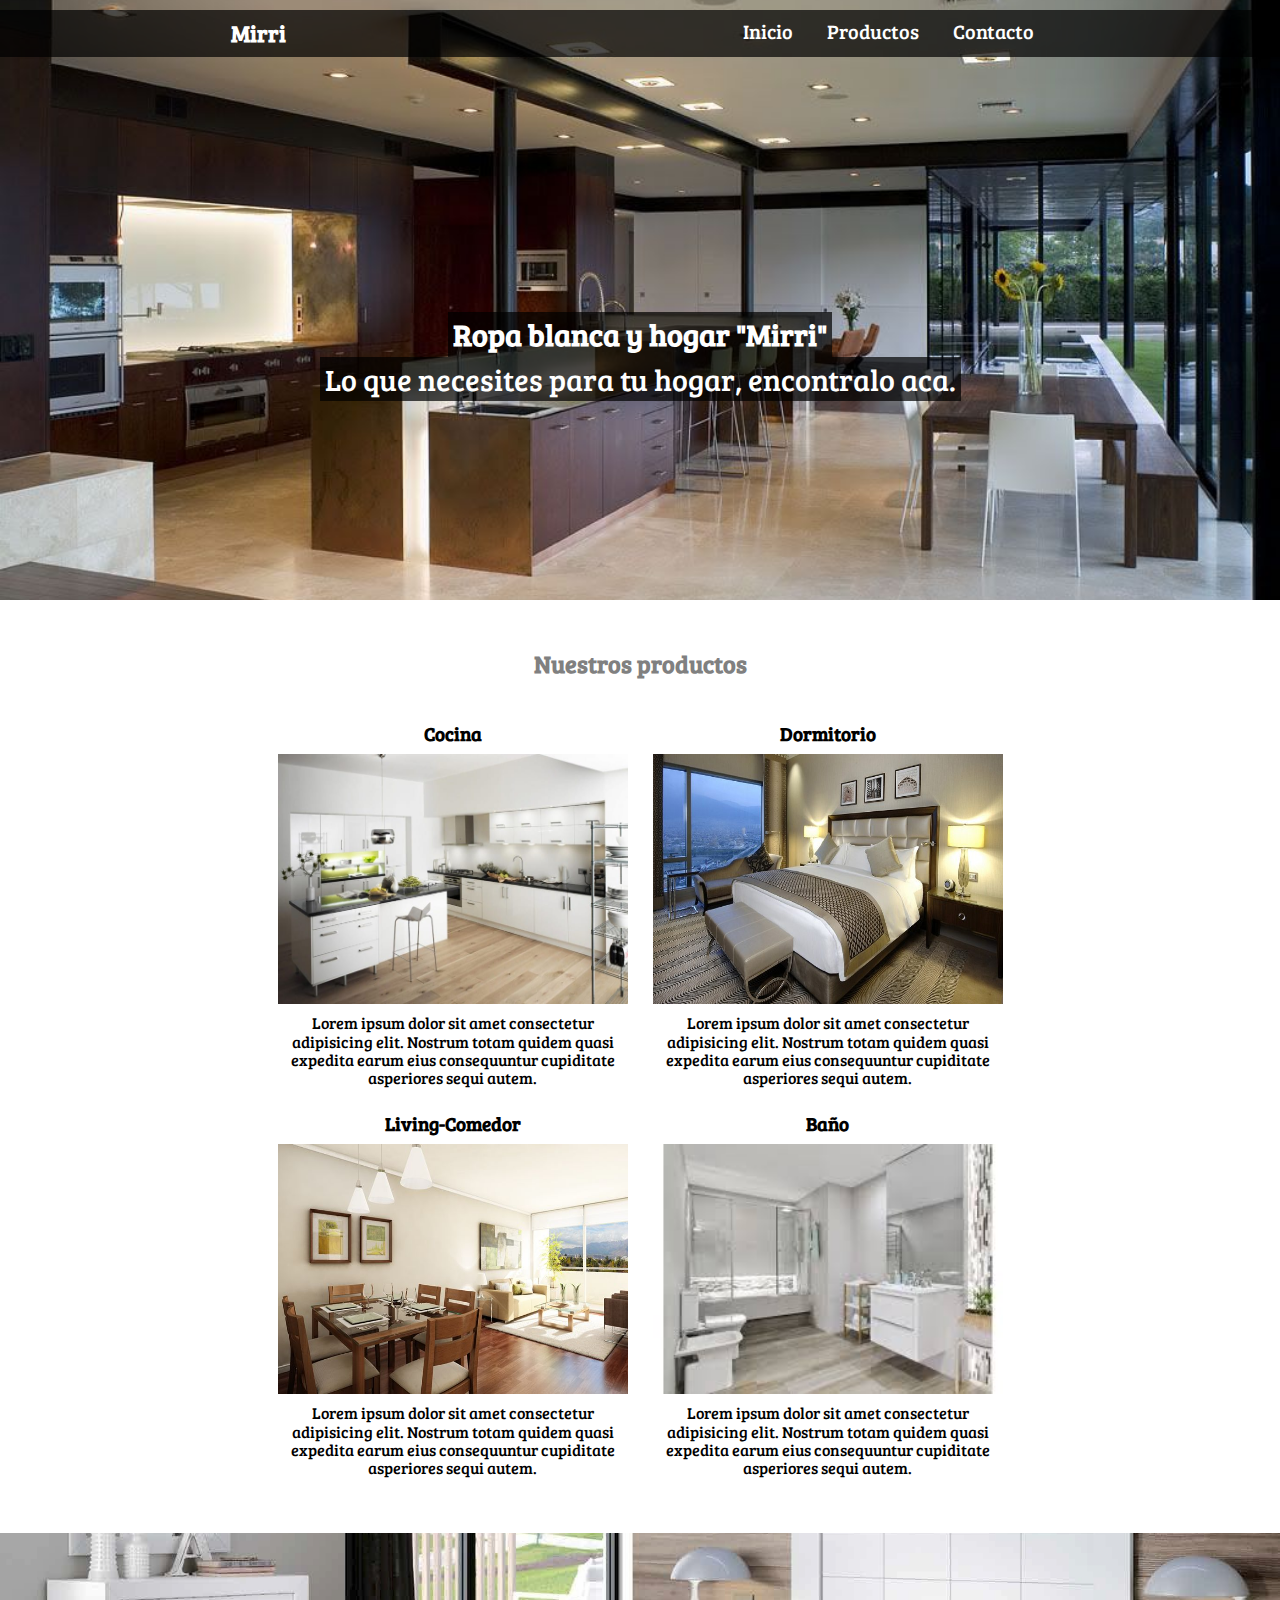
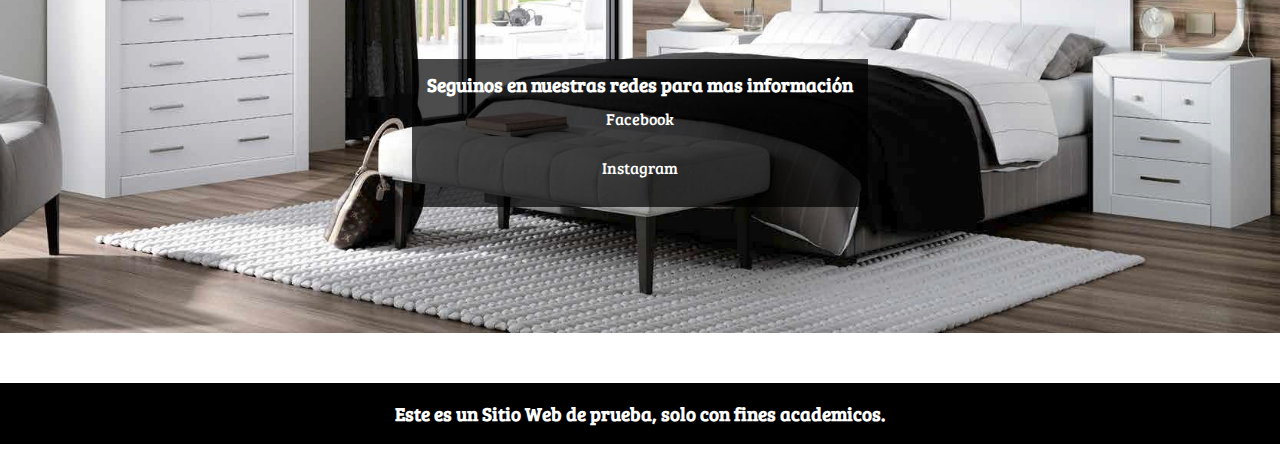
<file: Mirri/index.html>
<!DOCTYPE html>
<html lang="en">
<head>
    <meta charset="UTF-8">
    <meta name="viewport" content="width=device-width, initial-scale=1.0">
    <title>Mirri</title>
    <link href="https://fonts.googleapis.com/css?family=Bree+Serif&display=swap" rel="stylesheet">
    <link rel="stylesheet" href="estilos.css">
    <link rel="stylesheet" href="normalize.css">
</head>
<body>
    <div class="contenedor">

        <header class="header">
        
            <div class="barra">
                <div class="logo">
                    <h3>Mirri</h3>
                </div>
        
                <nav class="menu">
                    <a href="index.html">Inicio</a>
                    <a href="productos.html">Productos</a>
                    <a href="contacto.html">Contacto</a>
                </nav>
            </div>
            
            <div class="texto-header">
            <h3>Ropa blanca y hogar "Mirri"</h3>
            <p>Lo que necesites para tu hogar, encontralo aca.</p>
            </div>

        </header>

        <section class="contenido-principal">
            
            <h2 class="titulo-principal">Nuestros productos</h2>

        <div class="productos">
            <div class="contenido1">
                <div class="cocina">
                <h3 class="letra-productos">Cocina</h3>
                <img src="imagenes/cocina.jpg" alt="imagen cocina">
                <p class="texto-producto">Lorem ipsum dolor sit amet consectetur adipisicing elit. Nostrum totam quidem quasi expedita earum eius
                    consequuntur cupiditate asperiores sequi autem.</p>
            </div>
        
            <div class="living">
                <h3 class="letra-productos">Living-Comedor</h3>
                <img src="imagenes/living.jpg" alt="imagen living">
                <p class="texto-producto">Lorem ipsum dolor sit amet consectetur adipisicing elit. Nostrum totam quidem quasi expedita earum eius
                    consequuntur cupiditate asperiores sequi autem.</p>
            </div>
            </div>

            <div class="contenido2">
                <div class="dormitorio">
                <h3 class="letra-productos">Dormitorio</h3>
                <img src="imagenes/dormitorio.jpg" alt="imagen dormitorio">
                <p class="texto-producto">Lorem ipsum dolor sit amet consectetur adipisicing elit. Nostrum totam quidem quasi expedita earum eius
                    consequuntur cupiditate asperiores sequi autem.</p>
            </div>

            <div class="baño">
                <h3 class="letra-productos">Baño</h3>
                <img src="imagenes/baño.jpg" alt="imagen baño">
                <p class="texto-producto">Lorem ipsum dolor sit amet consectetur adipisicing elit. Nostrum totam quidem quasi expedita earum eius
                    consequuntur cupiditate asperiores sequi autem.</p>
            </div>
            </div>
                       
        </div>
        </section>

        <div class="redes">
            <div class="contenido-redes">
                 <h3>Seguinos en nuestras redes para mas información</h3>
            <a href="#">Facebook</a>
            <a href="#">Instagram</a>
            </div>
           
        </div>

        <footer class="footer">
            <h3>Este es un Sitio Web de prueba, solo con fines academicos.</h3>
        </footer>




    </div>
    
</body>
</html>
</file>
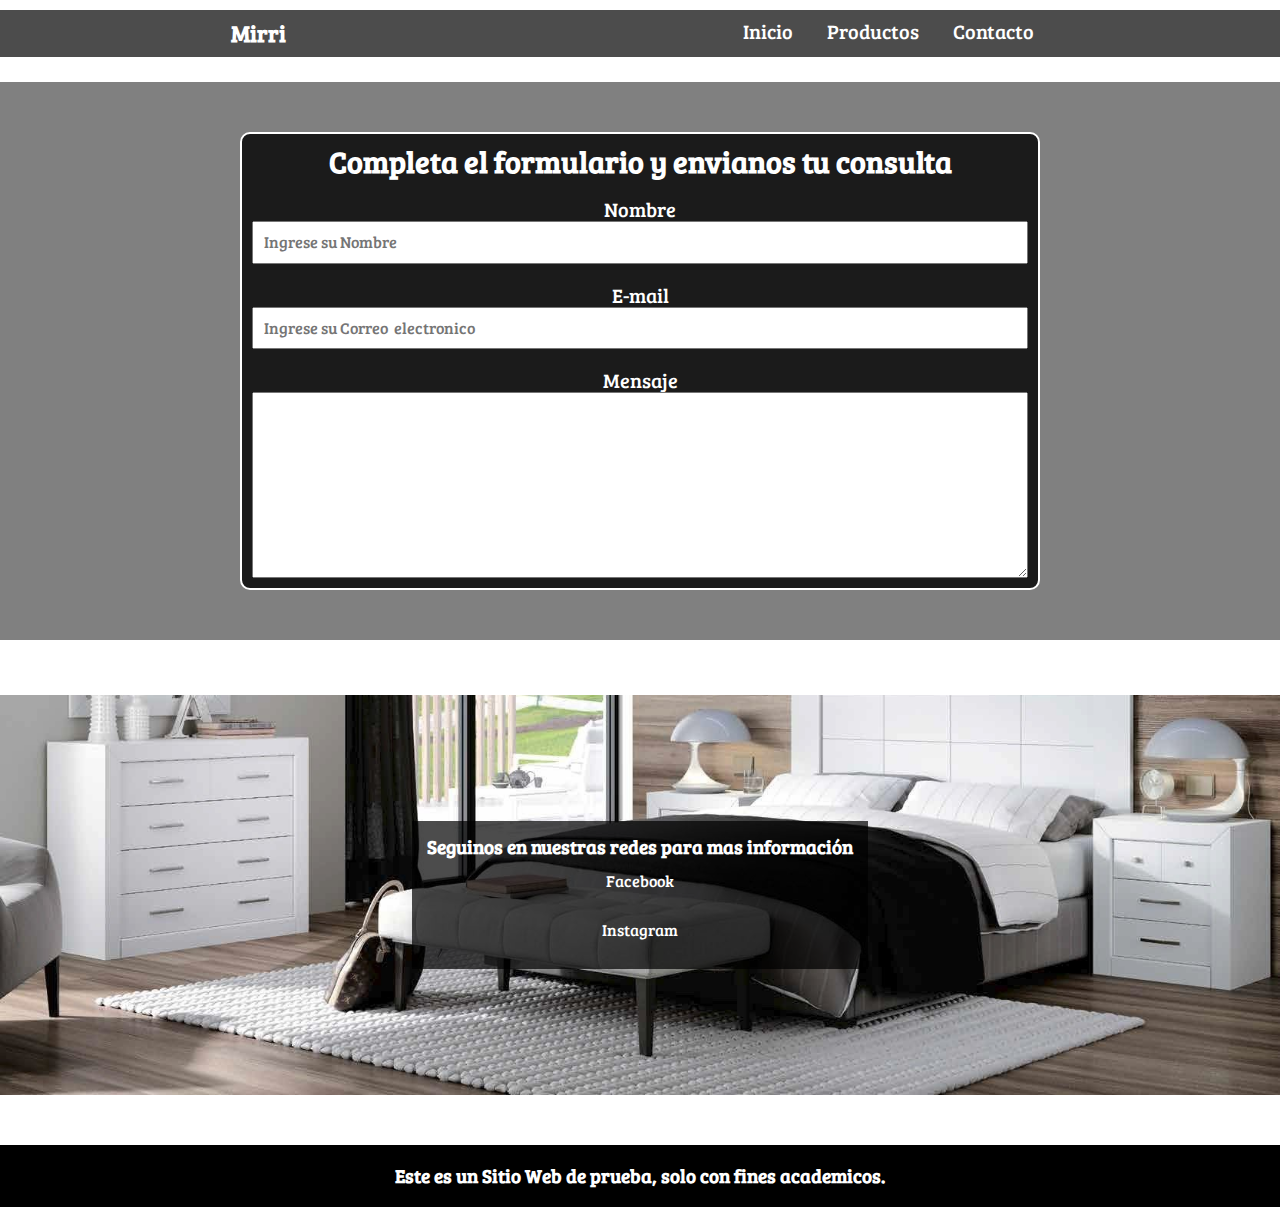
<file: Mirri/contacto.html>
<!DOCTYPE html>
<html lang="en">
<head>
    <meta charset="UTF-8">
    <meta name="viewport" content="width=device-width, initial-scale=1.0">
    <title>Mirri</title>
    <link href="https://fonts.googleapis.com/css?family=Bree+Serif&display=swap" rel="stylesheet">
    <link rel="stylesheet" href="estilos.css">
    <link rel="stylesheet" href="contacto.css">
    <link rel="stylesheet" href="normalize.css">
</head>
<body>
    <div class="contenedor">

        <header class="header">        
            <div class="barra">
                <div class="logo">
                    <h3>Mirri</h3>
                </div>
        
                <nav class="menu">
                    <a href="index.html">Inicio</a>
                    <a href="productos.html">Productos</a>
                    <a href="contacto.html">Contacto</a>
                </nav>
            </div>
        </header>

        <section class="contenido-principal">
            <form class="formulario">
                <h3>Completa el formulario y envianos tu consulta</h3>
                <label for="nombre">Nombre</label>
                <input type="text" placeholder="Ingrese su Nombre" id="nombre">
                <label for="mail">E-mail</label>
                <input type="email" placeholder="Ingrese su Correo  electronico" id="mail">
                <label for="contacto">Mensaje</label>
                <textarea name="" id="contacto" cols="30" rows="10"></textarea>
            </form>
        </section>
     

        <div class="redes">
            <div class="contenido-redes">
                 <h3>Seguinos en nuestras redes para mas información</h3>
            <a href="#">Facebook</a>
            <a href="#">Instagram</a>
            </div>
           
        </div>

        <footer class="footer">
            <h3>Este es un Sitio Web de prueba, solo con fines academicos.</h3>
        </footer>




    </div>
    
</body>
</html>
</file>
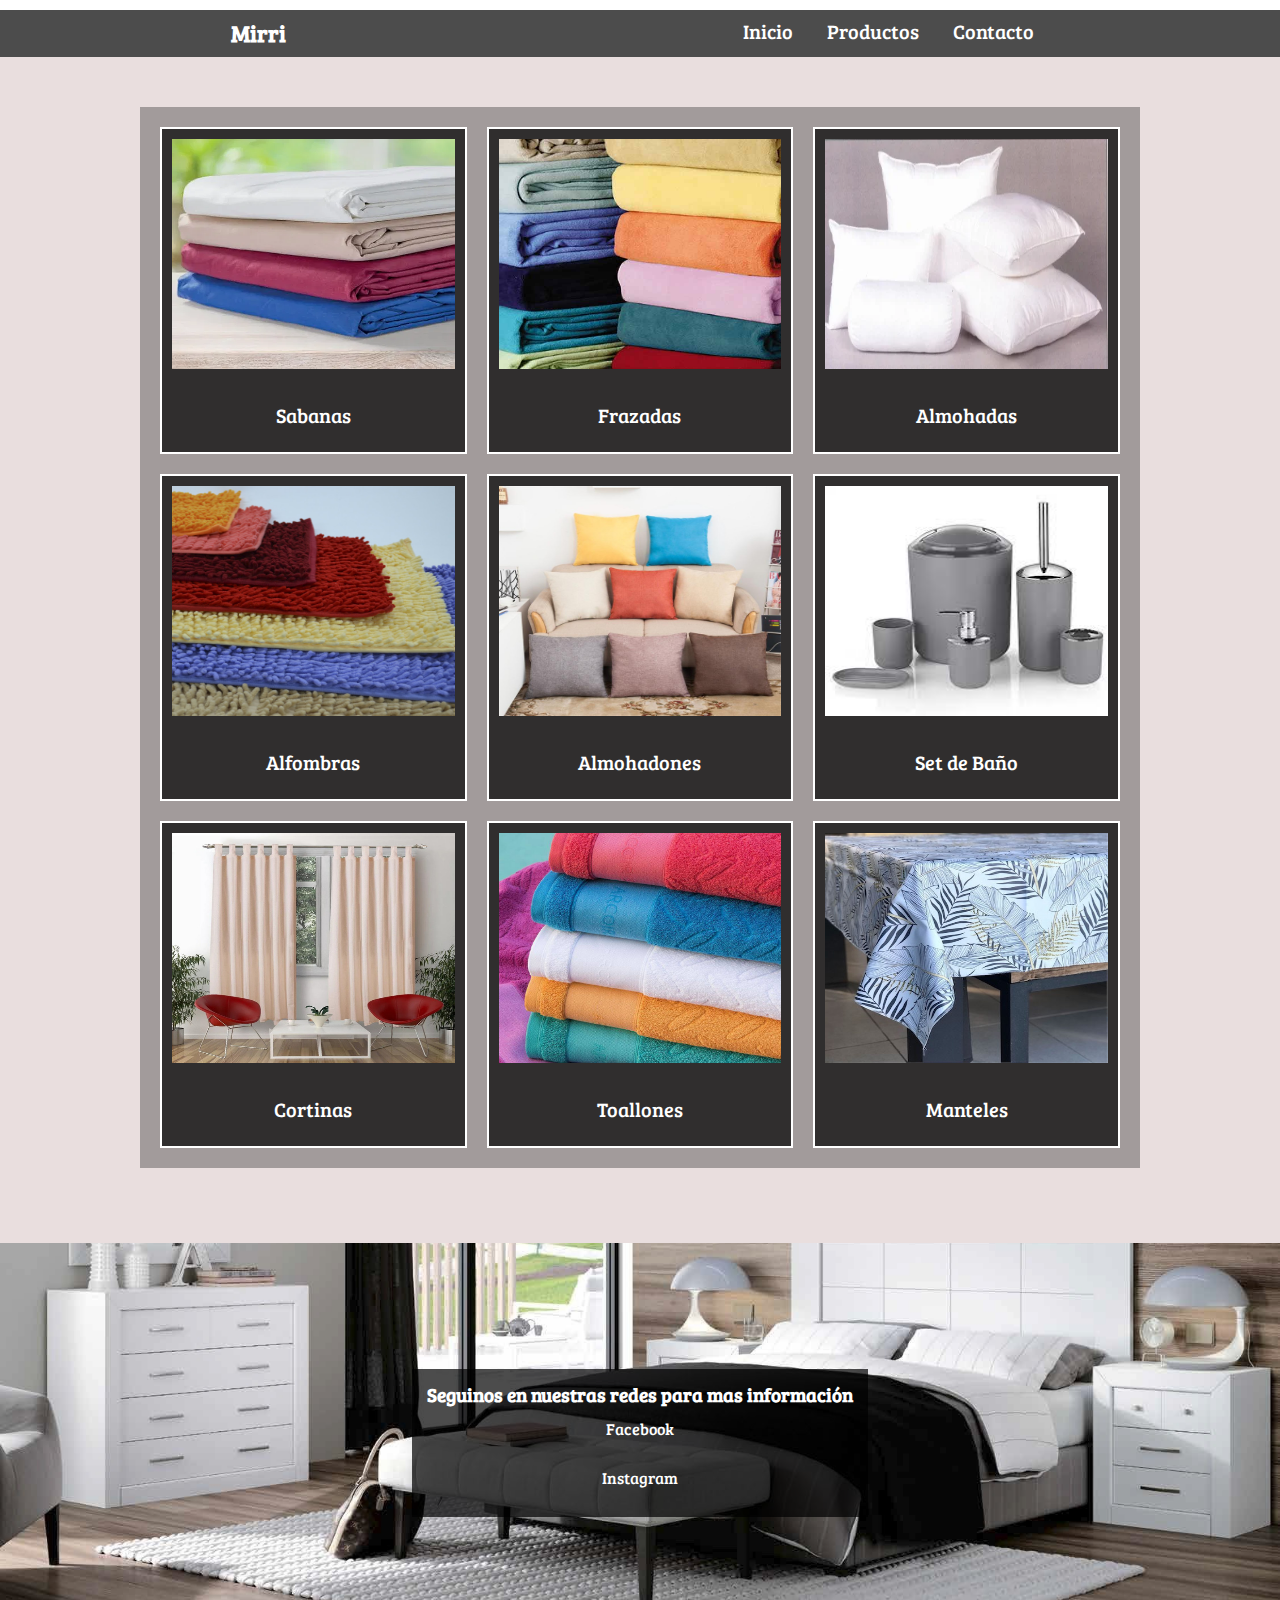
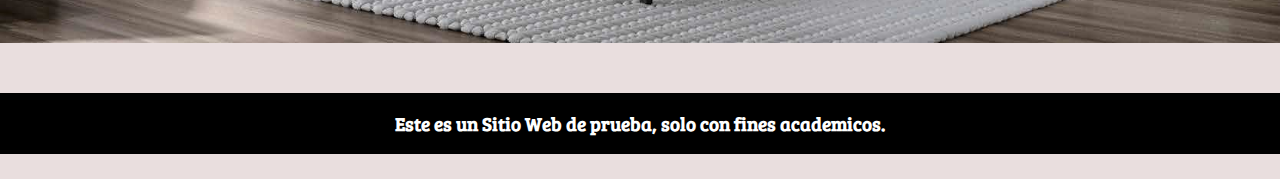
<file: Mirri/productos.html>
<!DOCTYPE html>
<html lang="en">
<head>
    <meta charset="UTF-8">
    <meta name="viewport" content="width=device-width, initial-scale=1.0">
    <title>Mirri</title>
    <link href="https://fonts.googleapis.com/css?family=Bree+Serif&display=swap" rel="stylesheet">
    <link rel="stylesheet" href="estilos.css">
    <link rel="stylesheet" href="productos.css">
    <link rel="stylesheet" href="normalize.css">
</head>
<body>
    <div class="contenedor">

        <header class="header">        
            <div class="barra">
                <div class="logo">
                    <h3>Mirri</h3>
                </div>
        
                <nav class="menu">
                    <a href="index.html">Inicio</a>
                    <a href="productos.html">Productos</a>
                    <a href="contacto.html">Contacto</a>
                </nav>
            </div>
        </header>   
        
        <section class="contenido-principal">
            <div class="producto">
                <img src="imagenes/producto1.jpg" alt="">
                <a href="proximamente.html">Sabanas</a>
            </div>
            <div class="producto">
                <img src="imagenes/producto2.jpg" alt="">
                <a href="proximamente.html">Frazadas</a>
            </div>
            <div class="producto">
                <img src="imagenes/producto3.jpg" alt="">
                <a href="proximamente.html">Almohadas</a>
            </div>
            <div class="producto">
                <img src="imagenes/producto4.jpg" alt="">
                <a href="proximamente.html">Alfombras</a>
            </div>
            <div class="producto">
                <img src="imagenes/producto5.jpg" alt="">
                <a href="proximamente.html">Almohadones</a>
            </div>
            <div class="producto">
                <img src="imagenes/setBaño.jpg" alt="">
                <a href="proximamente.html">Set de Baño</a>
            </div>
            <div class="producto">
                <img src="imagenes/cortinas.jpg" alt="">
                <a href="proximamente.html">Cortinas</a>
            </div>
            <div class="producto">
                <img src="imagenes/toallones.jpg" alt="">
                <a href="proximamente.html">Toallones</a>
            </div>
            <div class="producto">
                <img src="imagenes/mantel.jpg" alt="">
                <a href="proximamente.html">Manteles</a>
            </div>
        </section>

        <div class="redes">
            <div class="contenido-redes">
                 <h3>Seguinos en nuestras redes para mas información</h3>
            <a href="#">Facebook</a>
            <a href="#">Instagram</a>
            </div>           
        </div>

        <footer class="footer">
            <h3>Este es un Sitio Web de prueba, solo con fines academicos.</h3>
        </footer>
    </div>
    
</body>
</html>
</file>
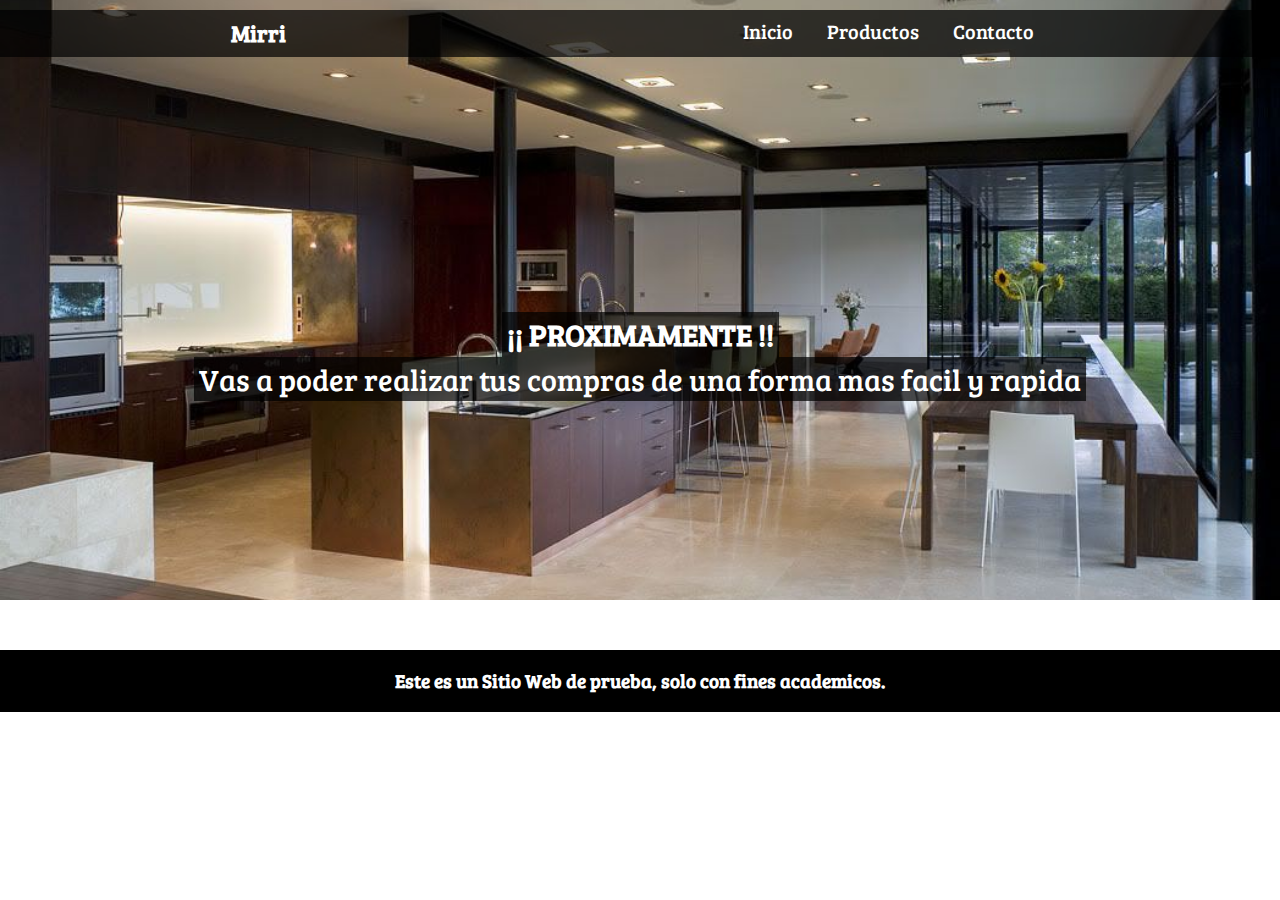
<file: Mirri/proximamente.html>
<!DOCTYPE html>
<html lang="en">
<head>
    <meta charset="UTF-8">
    <meta name="viewport" content="width=device-width, initial-scale=1.0">
    <title>Mirri</title>
    <link href="https://fonts.googleapis.com/css?family=Bree+Serif&display=swap" rel="stylesheet">
    <link rel="stylesheet" href="estilos.css">
    <link rel="stylesheet" href="normalize.css">
</head>
<body>
    <div class="contenedor">

        <header class="header">
        
            <div class="barra">
                <div class="logo">
                    <h3>Mirri</h3>
                </div>
        
                <nav class="menu">
                    <a href="index.html">Inicio</a>
                    <a href="productos.html">Productos</a>
                    <a href="contacto.html">Contacto</a>
                </nav>
            </div>
            
            <div class="texto-header">
            <h3>¡¡ PROXIMAMENTE !!</h3>
            <p>Vas a poder realizar tus compras de una forma mas facil y rapida</p>
            </div>

        </header>

   

        <footer class="footer">
            <h3>Este es un Sitio Web de prueba, solo con fines academicos.</h3>
        </footer>

    </div>
    
</body>
</html>
</file>
<file: Mirri/estilos.css>
*{
    margin: 0;
    padding: 0;
    box-sizing: border-box;
}

body{
    font-family: 'Bree Serif', serif;
}

.contenedor{
    display: grid;
    grid-template-columns: repeat(2, 1fr);
    grid-template-rows: repeat(5, auto);
    grid-template-areas: "header                header             "
                         "contenido-principal   contenido-principal"
                         "contenido-principal   contenido-principal"
                         "redes                 redes"
                         "footer                footer";
}

/* header */

.header{
    grid-area: header;
    background-image: url(imagenes/fondo.jpg);
    background-position: center center;
    background-size: cover;
    height: 600px;
    width: 100%;
}
.header .barra{
    display: flex;
    justify-content: space-around;
    margin-top: 10px;
    padding: 10px;
    background: rgba(0, 0, 0, 0.7);
    color: white;
    font-size: 20px;
}
.menu a{
    color: white;
    text-decoration: none;
    margin: 0 10px;
    padding: 5px;
    border-radius: 10px;
}
.menu a:hover{
    background: rgba(255, 255, 255, 0.5);
}
.header .texto-header{
    display: flex;
    height: 100%;
    flex-direction: column;
    justify-content: center;
    align-items: center;    
}
.texto-header  h3{
    background: rgba(0, 0, 0, 0.7);
    color: white;
    font-size: 30px;
    padding: 5px;
}
.header .texto-header p{
     background: rgba(0, 0, 0, 0.7);
    color: white;
    font-size: 30px;
    padding: 5px;
}

/* contenido principal */
.contenido-principal{
    grid-area: contenido-principal;  
    margin: 0 auto 30px auto;
}
.titulo-principal{
    text-align: center;
    margin-top: 50px;
    color: grey;
    margin-bottom: 20px;
}
.productos{
    display: inline-flex;
    margin: 0 auto;
    max-width: 1200px;
    text-align: center;
}
.contenido1{
    margin-right: 25px;
}
.productos img{
    width: 100%;
    height: 250px;
    margin: 0 auto;
}
.texto-producto{
    text-align: center;
    margin-top: 10px;
}
.letra-productos{
    margin-bottom: 10px;
    margin-top: 25px;
}
.cocina, .living, .dormitorio, .baño{
    display: flex;
    flex-direction: column;
    align-items: center;
    max-width: 350px;
    margin: 0 auto;
}

/* redes */

.redes{
    margin-top: 25px;
    grid-area: redes;
    background-image: url(imagenes/fondo2.jpg);
    height: 400px;
    background-size: cover;
    background-position-x: center;
    background-position-y: bottom;
    color: white;
    display: flex;
    justify-content: center;
    align-items: center;
}
.redes a{
    color: white;
    text-decoration: none;
    margin: 10px 0;
    padding: 5px;
    border-radius: 10px;
}
.redes a:hover{
    background: rgba(255, 255, 255, 0.5);
}
.redes .contenido-redes{
    background:rgba(0, 0, 0, 0.7) ;
    padding: 15px;
    display: flex;
    flex-direction: column;
    text-align: center;
}

/* footer */

.footer{
    grid-area: footer;
    background: black;
    color: white;
    text-align: center;
    padding: 20px;
    margin: 50px 0 25px 0;
}


@media only screen and (max-width: 768px){
    .barra{
        flex-direction: column;
        text-align: center;
    }
    .menu{
        margin:25px auto;
    }
    
    .productos{
        flex-direction: column;
    }
    .texto-header  h3{
        font-size: 15px;
    }
    .header .texto-header  p{
        font-size: 15px;
    }
    .footer h3{
        font-size: 10px;
    }
    .contenido1{
        margin-right: 0;
    }
}

@media only screen and (max-width: 350px){
    .menu{
        display: flex;
        flex-direction: column;
    }
}
</file>
<file: Mirri/contacto.css>
.header{
    background: none;
    height: max-content;
}

.contenido-principal{
    background: grey;
    width: 100%;
    margin-top: 25px;
}

.formulario{
    width: 90%;
    max-width: 800px;
    display: flex;
    flex-direction: column;
    text-align: center;
    margin: 50px auto;
    color: white;
    border: white 2px solid;
    border-radius: 10px;
    padding: 10px;
    background: rgba(0, 0, 0, 0.788);
}
.formulario h3{
    font-size: 30px;
}
label{
    margin-top: 20px;
    font-size: 20px;
}
input{
    padding: 10px;
}

textarea {
    resize: vertical;
    max-height: 300px;
    min-height: 100px;
}

@media only screen and (max-width: 400px){
    .formulario h3{
        font-size: 12px ;
    }
    label{
        font-size: 12px;
    }
    input{
        padding: 2px;
    }
}
</file>
<file: Mirri/productos.css>
body{
    background-color: rgb(233, 222, 222);
}

.header{
    background: white;
    height: max-content;
}

.contenido-principal{
    display: grid;
    grid-gap: 20px;
    grid-template-columns: repeat(3, 1fr);
    grid-template-rows: repeat(3, 1fr);
    width: 90%;
    max-width: 1000px;
    margin: 50px auto;
    background-color: rgba(0, 0, 0, 0.3);
    padding: 20px;
}

.producto{
    display: flex;
    flex-direction: column;
    text-align: center;
    background: rgba(0, 0, 0, 0.7);
    border: white 2px solid;
}

.producto img{
    width: 100%;
    height: 250px;
    padding: 10px;
}

.producto h3 {
    color: white;
    padding: 5px;
    font-size: 25px;
    margin: 10px 0;
}
.producto a{
    color: white;
    text-decoration: none;
    margin: 20px auto;
    padding: 5px;
    font-size: 20px;
}
.producto a:hover{
    background: rgba(255, 255, 255, 0.5);
    border-radius: 5px;
}

@media only screen and (max-width: 768px){
    .contenido-principal{
        grid-template-columns: repeat(2, 1fr);
        grid-template-rows: repeat(10, 1fr);
    }
}

@media only screen and (max-width: 500px){
    .contenido-principal{
        grid-template-columns:  1fr;
        
    }
}
</file>
